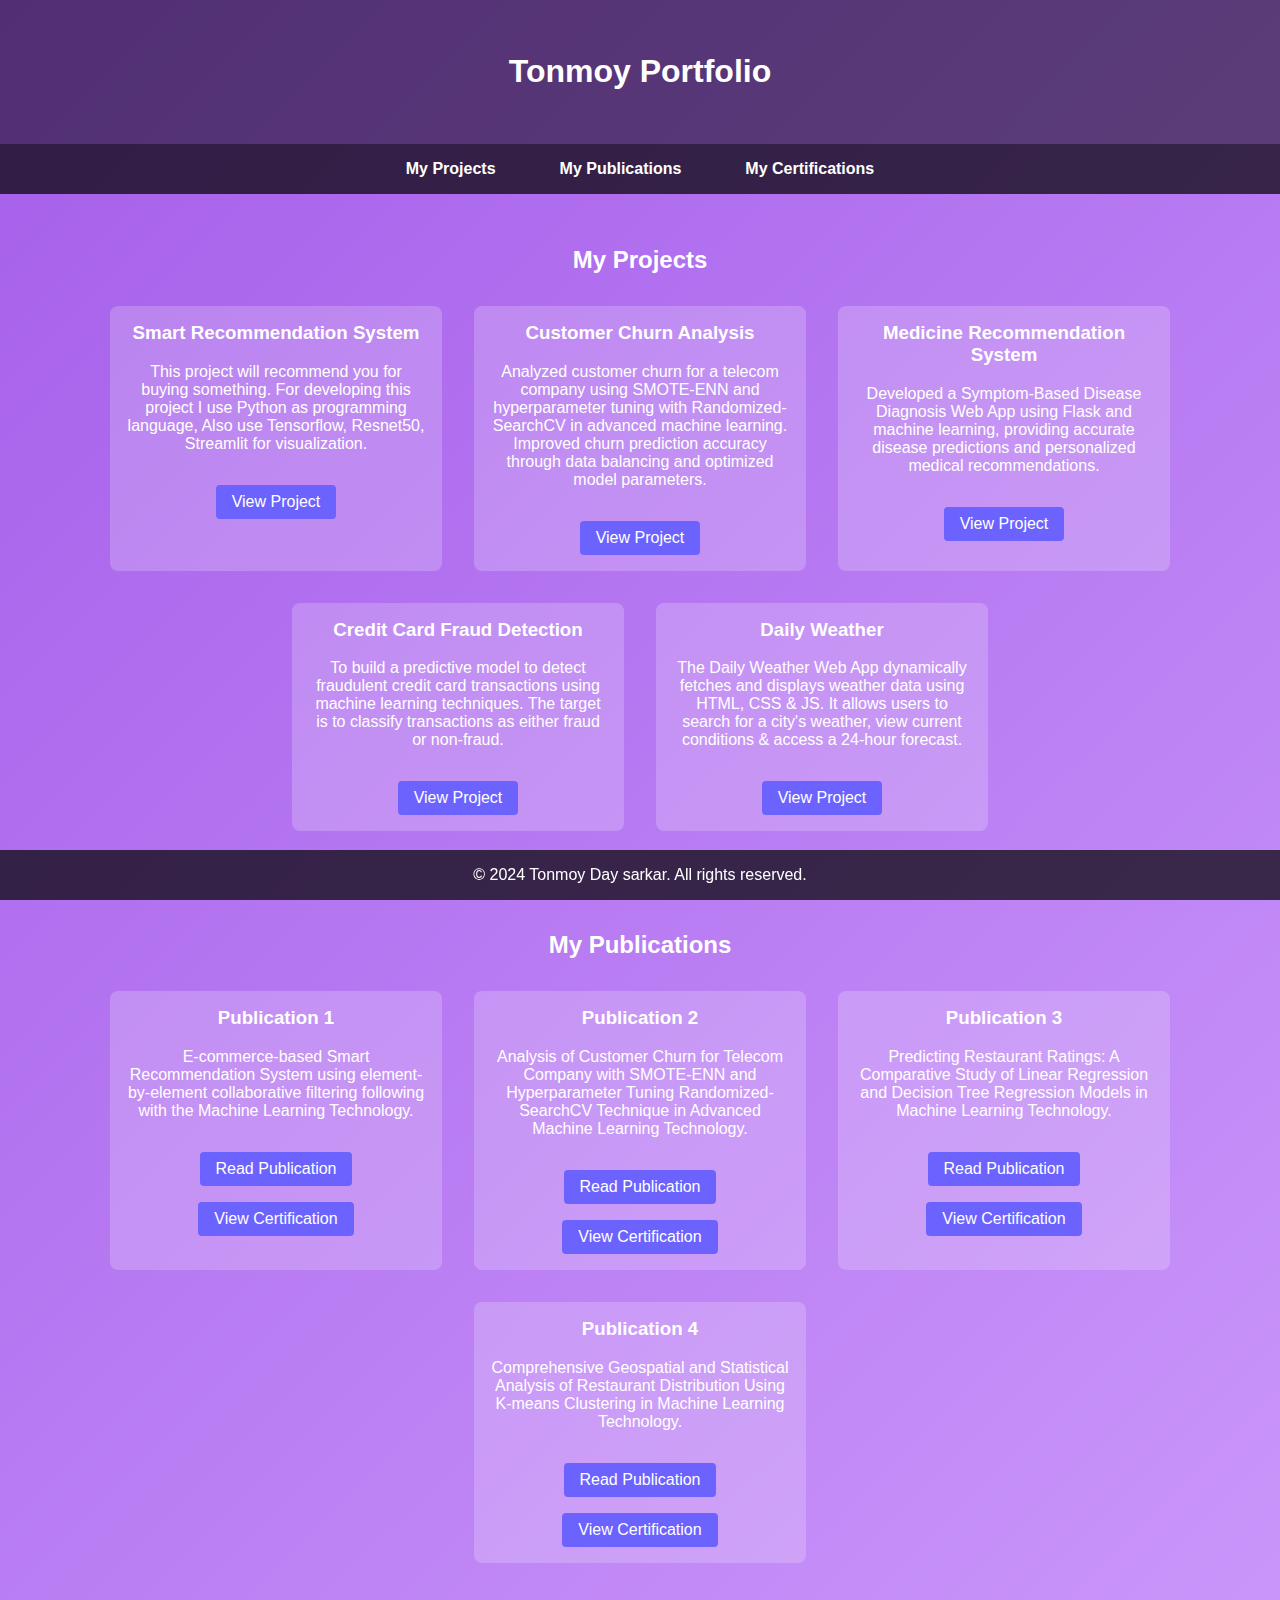
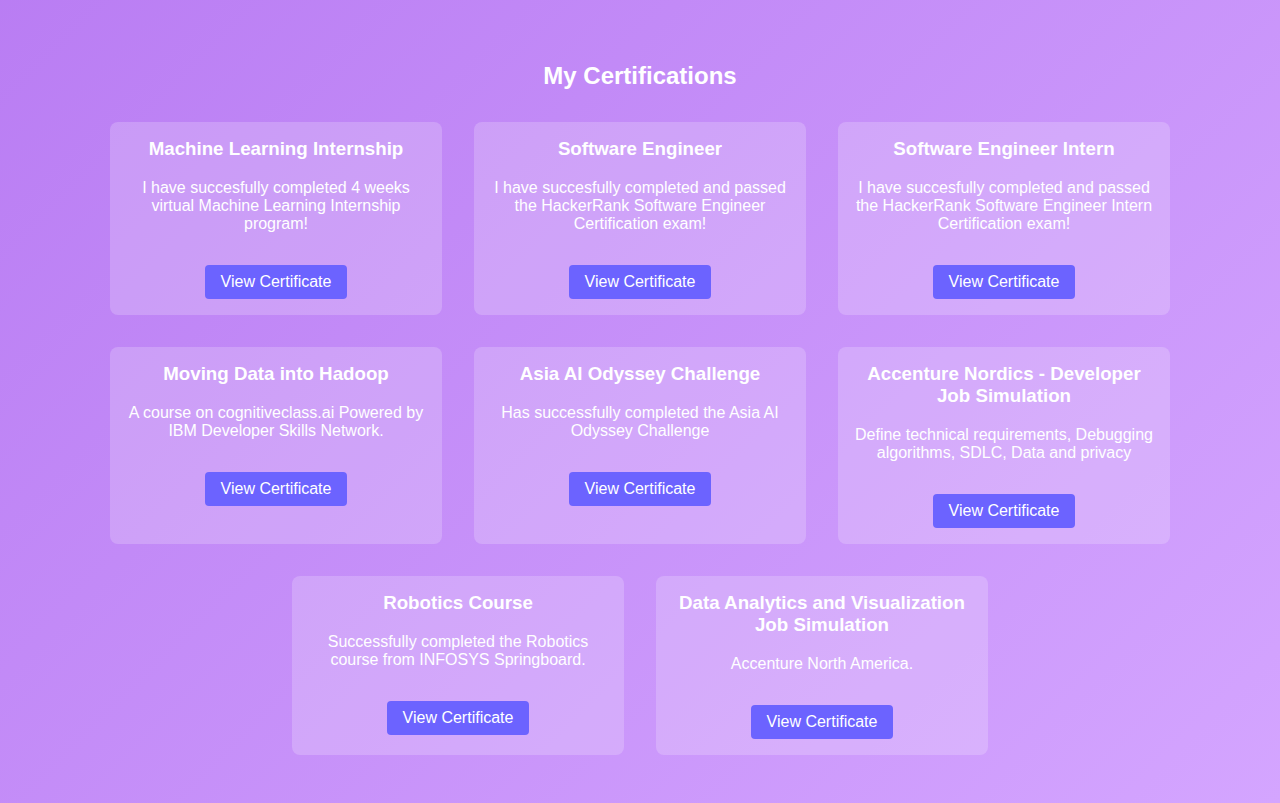
<file: portfolio.html>
<!DOCTYPE html>
<html lang="en">
<head>
    <meta charset="UTF-8">
    <meta name="viewport" content="width=device-width, initial-scale=1.0">
    <title>Tonmoy Portfolio</title>
    <link rel="stylesheet" href="portfolio.css">
</head>
<body>
    <header>
        <h1>Tonmoy Portfolio</h1>
    </header>
    <nav>
        <ul>
            <li><a href="#projects">My Projects</a></li>
            <li><a href="#publications">My Publications</a></li>
            <li><a href="#works">My Certifications</a></li>
        </ul>
    </nav>
    <section id="projects">
        <h2>My Projects</h2>
        <div class="content">
            <div class="card">
                <h3>Smart Recommendation System</h3>
                <p>This project will recommend you for buying something.
                    For developing this project I use Python as programming language,
                    Also use Tensorflow, Resnet50, Streamlit for visualization.
                </p>
                <a href="https://github.com/tonmoy7722/Recommendation-system">View Project</a>
            </div>
            <div class="card">
                <h3>Customer Churn Analysis</h3>
                <p>Analyzed customer churn for a telecom company using SMOTE-ENN and hyperparameter tuning with 
                    Randomized-SearchCV in advanced machine learning. Improved churn prediction accuracy through data 
                    balancing and optimized model parameters.
                    </p>
                <a href="https://github.com/tonmoy7722/Customer-Churn-Analysis">View Project</a>
            </div>
            <div class="card">
                <h3>Medicine Recommendation System</h3>
                <p>Developed a Symptom-Based Disease Diagnosis Web App using Flask and machine learning, providing 
                    accurate disease predictions and personalized medical recommendations.                    
                </p>
                <a href="https://github.com/tonmoy7722/Medicine-Recommendation">View Project</a>
            </div>
            <div class="card">
                <h3>Credit Card Fraud Detection</h3>
                <p>To build a predictive model to detect fraudulent credit card transactions using machine learning 
                    techniques. The target is to classify transactions as either fraud or non-fraud.                    
                </p>
                <a href="https://github.com/tonmoy7722/Credit-Card-Fraud-Detection-">View Project</a>
            </div>
            <div class="card">
                <h3>Daily Weather</h3>
                <p>The Daily Weather Web App dynamically fetches and displays weather data using HTML, CSS & JS. 
                    It allows users to search for a city's weather, view current conditions & access a 24-hour forecast.                 
                </p>
                <a href="https://tonmoy7722.github.io/Daily-Weather/">View Project</a>
            </div>
            <!-- Add more projects as needed -->
        </div>
    </section>
    <section id="publications">
        <h2>My Publications</h2>
        <div class="content">
            <div class="card">
                <h3>Publication 1</h3>
                <p>E-commerce-based Smart Recommendation System using element-by-element collaborative filtering 
                    following with the Machine Learning Technology.</p>
                <a href="https://doi.org/10.1109/IC3IoT60841.2024.10550386">Read Publication</a>
                <a href="https://drive.google.com/file/d/1f3Y5OvXfAxqFhL9gl_Lr0dFGa4Yi3OHX/view?usp=sharing">View Certification</a>
            </div>
            <div class="card">
                <h3>Publication 2</h3>
                <p>Analysis of Customer Churn for Telecom Company with SMOTE-ENN and Hyperparameter Tuning 
                    Randomized-SearchCV Technique in Advanced Machine Learning Technology.</p>
                <a href="https://doi.org/10.1109/APCI61480.2024.10617375">Read Publication</a>
                <a href="https://drive.google.com/file/d/1zZOvg9bv4dfAANJ3g1366yIJMD6at1Q4/view">View Certification</a>
            </div>
            <div class="card">
                <h3>Publication 3</h3>
                <p>Predicting Restaurant Ratings: A Comparative Study of Linear Regression and Decision Tree Regression Models in Machine Learning Technology.</p>
                <a href="https://doi.org/10.1109/AECE62803.2024.10911460">Read Publication</a>
                <a href="https://drive.google.com/file/d/1jNL0B0ABS_orJjM9Pc45A1iM1XmsFC1J/view?usp=sharing">View Certification</a>
            </div>
            <div class="card">
                <h3>Publication 4</h3>
                <p>Comprehensive Geospatial and Statistical Analysis of Restaurant Distribution Using K-means Clustering in Machine Learning Technology.</p>
                <a href="https://doi.org/10.1109/AECE62803.2024.10911593">Read Publication</a>
                <a href="https://drive.google.com/file/d/1nVI63rzls41SUwBL0LVX96RHgikXoe1V/view?usp=sharing">View Certification</a>
            </div>
            <!-- Add more publications as needed -->
        </div>
    </section>
    <section id="works">
        <h2>My Certifications</h2>
        <div class="content">
            <div class="card">
                <h3>Machine Learning Internship</h3>
                <p>I have succesfully completed 4 weeks virtual Machine Learning Internship program!</p>
                <a href="https://drive.google.com/file/d/1QX3dIMvQeTWWA29tBaU5X2jH2_u3ORxq/view">View Certificate</a>
            </div>
            <div class="card">
                <h3>Software Engineer</h3>
                <p>I have succesfully completed and passed the HackerRank Software Engineer Certification exam!</p>
                <a href="https://www.hackerrank.com/certificates/7416eb837540">View Certificate</a>
            </div>
            <div class="card">
                <h3>Software Engineer Intern</h3>
                <p>I have succesfully completed and passed the HackerRank Software Engineer Intern Certification exam!</p>
                <a href="https://www.hackerrank.com/certificates/48551555f7cc">View Certificate</a>
            </div>
            <div class="card">
                <h3>Moving Data into Hadoop</h3>
                <p>A course on cognitiveclass.ai
                    Powered by IBM Developer Skills Network.</p>
                <a href="https://courses.cognitiveclass.ai/certificates/ed38202ac9df4a7c95b93a0369f395ba">View Certificate</a>
            </div>
            <div class="card">
                <h3>Asia AI Odyssey Challenge</h3>
                <p>Has successfully completed the
                    Asia AI Odyssey Challenge</p>
                <a href="https://drive.google.com/file/d/1mrgmtjXotyGdHWH8LbbZrf9HmKLjm8u1/view?usp=sharing">View Certificate</a>
            </div>
            <div class="card">
                <h3>Accenture Nordics - Developer Job Simulation</h3>
                <p> Define technical requirements,
                    Debugging algorithms, SDLC,
                    Data and privacy</p>
                <a href="https://forage-uploads-prod.s3.amazonaws.com/completion-certificates/Accenture%20Nordics/PxenP4rHNE6Bh4nQz_Accenture%20Nordics_ERvWEyZ6o8dnoo88E_1716322878068_completion_certificate.pdf">View Certificate</a>
            </div>
            <div class="card">
                <h3>Robotics Course</h3>
                <p>Successfully completed the Robotics course from INFOSYS Springboard.</p>
                <a href="https://drive.google.com/file/d/1qy3S0WkRmF9bp1i2DU6eYAQRf-ii2JJA/view?usp=sharing">View Certificate</a>
            </div>
        <div class="card">
            <h3>Data Analytics and Visualization Job Simulation</h3>
            <p>Accenture North America.</p>
            <a href="https://forage-uploads-prod.s3.amazonaws.com/completion-certificates/Accenture%20North%20America/hzmoNKtzvAzXsEqx8_Accenture%20North%20America_ERvWEyZ6o8dnoo88E_1688894373901_completion_certificate.pdf">View Certificate</a>
        </div>

        <!-- Add more works as needed -->
    </div>
    </section>
    <footer>
        <p>&copy; 2024 Tonmoy Day sarkar. All rights reserved.</p>
    </footer>
    <script>
        document.addEventListener('DOMContentLoaded', () => {
        // JavaScript code can go here if needed in the future
         });
    </script>
</body>
</html>
</file>
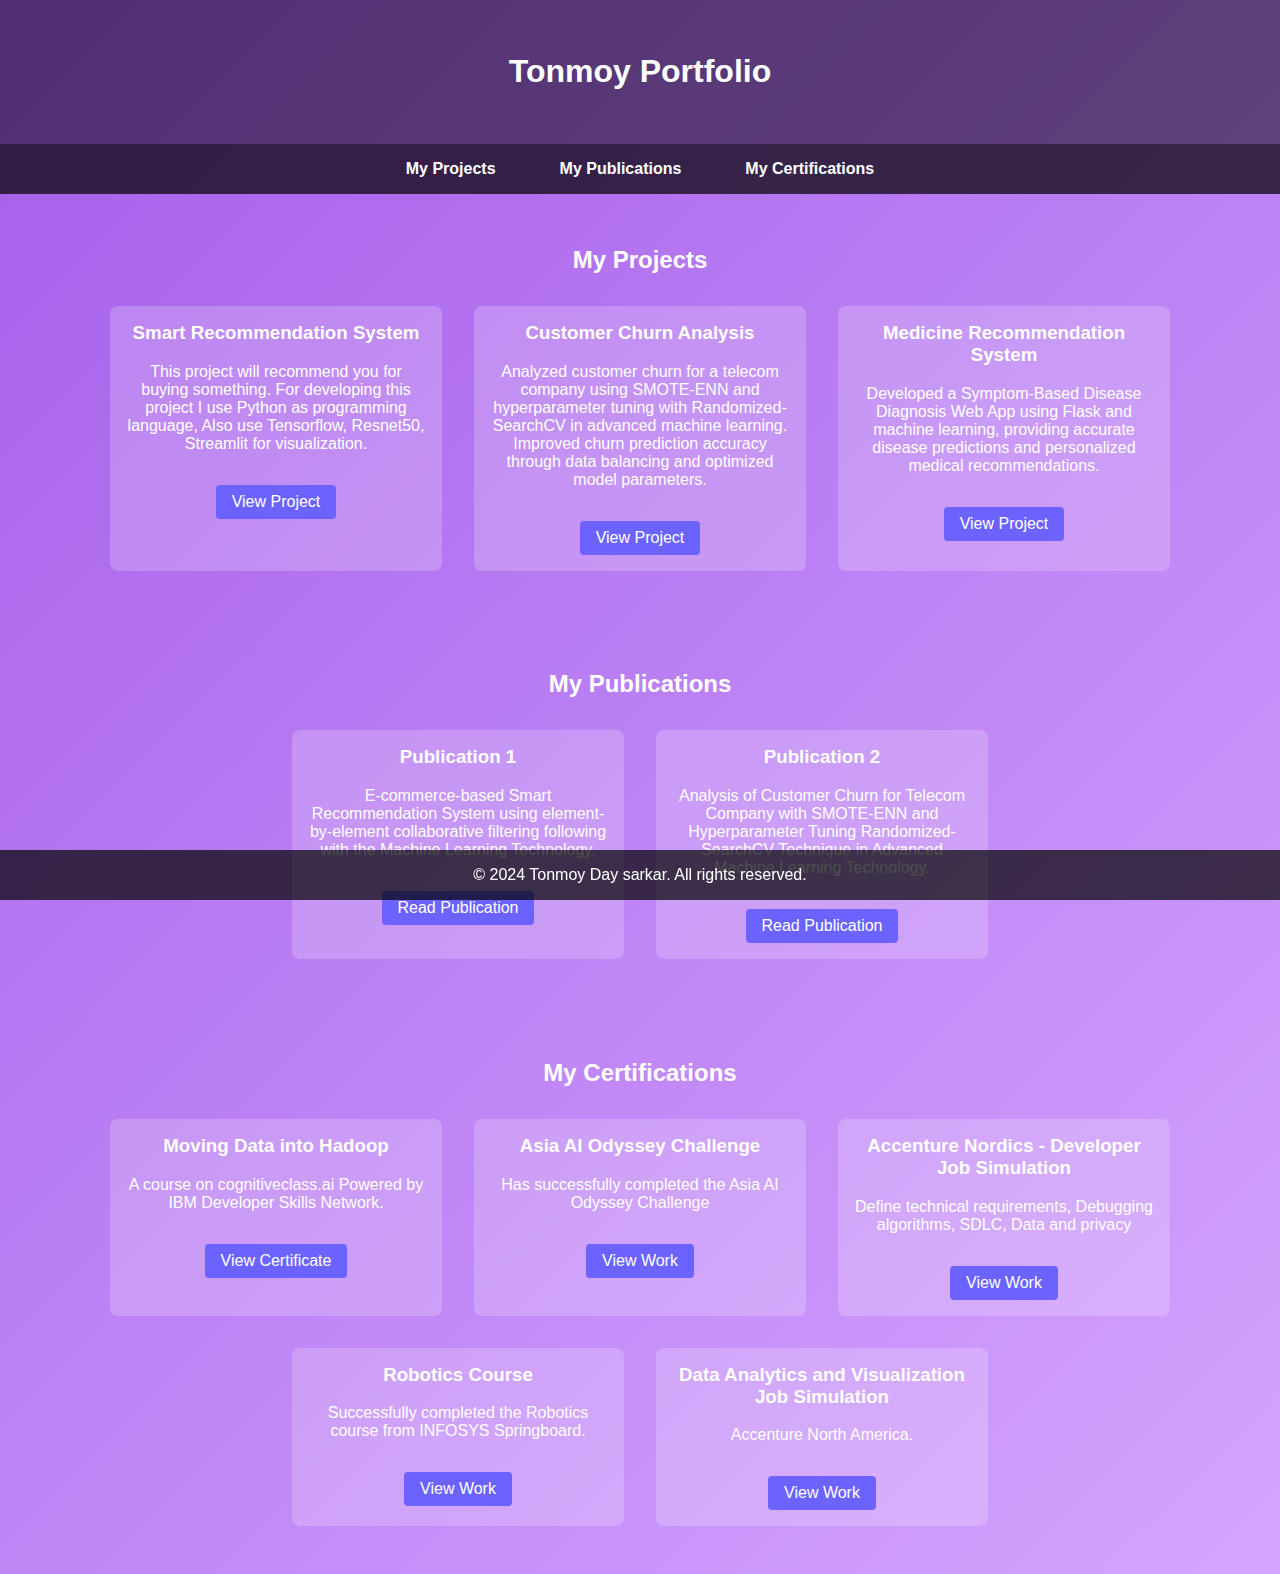
<file: portfolio/portfolio.html>
<!DOCTYPE html>
<html lang="en">
<head>
    <meta charset="UTF-8">
    <meta name="viewport" content="width=device-width, initial-scale=1.0">
    <title>Tonmoy Portfolio</title>
    <link rel="stylesheet" href="portfolio.css">
</head>
<body>
    <header>
        <h1>Tonmoy Portfolio</h1>
    </header>
    <nav>
        <ul>
            <li><a href="#projects">My Projects</a></li>
            <li><a href="#publications">My Publications</a></li>
            <li><a href="#works">My Certifications</a></li>
        </ul>
    </nav>
    <section id="projects">
        <h2>My Projects</h2>
        <div class="content">
            <div class="card">
                <h3>Smart Recommendation System</h3>
                <p>This project will recommend you for buying something.
                    For developing this project I use Python as programming language,
                    Also use Tensorflow, Resnet50, Streamlit for visualization.
                </p>
                <a href="https://github.com/tonmoy7722/Recommendation-system">View Project</a>
            </div>
            <div class="card">
                <h3>Customer Churn Analysis</h3>
                <p>Analyzed customer churn for a telecom company using SMOTE-ENN and hyperparameter tuning with 
                    Randomized-SearchCV in advanced machine learning. Improved churn prediction accuracy through data 
                    balancing and optimized model parameters.
                    </p>
                <a href="https://github.com/tonmoy7722/Customer-Churn-Analysis">View Project</a>
            </div>
            <div class="card">
                <h3>Medicine Recommendation System</h3>
                <p>Developed a Symptom-Based Disease Diagnosis Web App using Flask and machine learning, providing 
                    accurate disease predictions and personalized medical recommendations.                    
                </p>
                <a href="https://github.com/tonmoy7722/Health-Care-Center">View Project</a>
            </div>
            <!-- Add more projects as needed -->
        </div>
    </section>
    <section id="publications">
        <h2>My Publications</h2>
        <div class="content">
            <div class="card">
                <h3>Publication 1</h3>
                <p>E-commerce-based Smart Recommendation System using element-by-element collaborative filtering 
                    following with the Machine Learning Technology.</p>
                <a href="https://doi.org/10.1109/IC3IoT60841.2024.10550386">Read Publication</a>
            </div>
            <div class="card">
                <h3>Publication 2</h3>
                <p>Analysis of Customer Churn for Telecom Company with SMOTE-ENN and Hyperparameter Tuning 
                    Randomized-SearchCV Technique in Advanced Machine Learning Technology.</p>
                <a href="#">Read Publication</a>
            </div>
            <!-- Add more publications as needed -->
        </div>
    </section>
    <section id="works">
        <h2>My Certifications</h2>
        <div class="content">
            <div class="card">
                <h3>Moving Data into Hadoop</h3>
                <p>A course on cognitiveclass.ai
                    Powered by IBM Developer Skills Network.</p>
                <a href="https://courses.cognitiveclass.ai/certificates/ed38202ac9df4a7c95b93a0369f395ba">View Certificate</a>
            </div>
            <div class="card">
                <h3>Asia AI Odyssey Challenge</h3>
                <p>Has successfully completed the
                    Asia AI Odyssey Challenge</p>
                <a href="https://drive.google.com/file/d/1mrgmtjXotyGdHWH8LbbZrf9HmKLjm8u1/view?usp=sharing">View Work</a>
            </div>
            <div class="card">
                <h3>Accenture Nordics - Developer Job Simulation</h3>
                <p> Define technical requirements,
                    Debugging algorithms, SDLC,
                    Data and privacy</p>
                <a href="https://forage-uploads-prod.s3.amazonaws.com/completion-certificates/Accenture%20Nordics/PxenP4rHNE6Bh4nQz_Accenture%20Nordics_ERvWEyZ6o8dnoo88E_1716322878068_completion_certificate.pdf">View Work</a>
            </div>
            <div class="card">
                <h3>Robotics Course</h3>
                <p>Successfully completed the Robotics course from INFOSYS Springboard.</p>
                <a href="https://drive.google.com/file/d/1qy3S0WkRmF9bp1i2DU6eYAQRf-ii2JJA/view?usp=sharing">View Work</a>
            </div>
        <div class="card">
            <h3>Data Analytics and Visualization Job Simulation</h3>
            <p>Accenture North America.</p>
            <a href="https://forage-uploads-prod.s3.amazonaws.com/completion-certificates/Accenture%20North%20America/hzmoNKtzvAzXsEqx8_Accenture%20North%20America_ERvWEyZ6o8dnoo88E_1688894373901_completion_certificate.pdf">View Work</a>
        </div>
        <!-- Add more works as needed -->
    </div>
    </section>
    <footer>
        <p>&copy; 2024 Tonmoy Day sarkar. All rights reserved.</p>
    </footer>
    <script>
        document.addEventListener('DOMContentLoaded', () => {
        // JavaScript code can go here if needed in the future
         });
    </script>
</body>
</html>
</file>
<file: portfolio.css>
body {
    font-family: Arial, sans-serif;
    margin: 0;
    padding: 0;
    background: linear-gradient(135deg, #a55eea, #d4a5ff);
    color: #fff;
}

header {
    text-align: center;
    padding: 2rem 0;
    background-color: rgba(0, 0, 0, 0.5);
}

nav ul {
    list-style: none;
    padding: 0;
    display: flex;
    justify-content: center;
    background-color: rgba(0, 0, 0, 0.7);
    margin: 0;
}

nav ul li {
    margin: 0 1rem;
}

nav ul li a {
    text-decoration: none;
    color: #fff;
    font-weight: bold;
    padding: 1rem;
    display: block;
}

section {
    padding: 2rem 1rem;
}

h2 {
    text-align: center;
    margin-bottom: 1rem;
}

.content {
    display: flex;
    flex-wrap: wrap;
    justify-content: center;
}

.card {
    background-color: rgba(255, 255, 255, 0.2);
    border-radius: 8px;
    margin: 1rem;
    padding: 1rem;
    width: 300px;
    text-align: center;
}

.card h3 {
    margin-top: 0;
}

.card a {
    text-decoration: none;
    color: #fff;
    background-color: #6c63ff;
    padding: 0.5rem 1rem;
    border-radius: 4px;
    display: inline-block;
    margin-top: 1rem;
}

.card a:hover {
    background-color: #5145cd;
}

footer {
    text-align: center;
    padding: 0rem 0;
    background-color: rgba(0, 0, 0, 0.7);
    position: fixed;
    width: 100%;
    bottom: 0;
}
</file>
<file: portfolio/portfolio.css>
body {
    font-family: Arial, sans-serif;
    margin: 0;
    padding: 0;
    background: linear-gradient(135deg, #a55eea, #d4a5ff);
    color: #fff;
}

header {
    text-align: center;
    padding: 2rem 0;
    background-color: rgba(0, 0, 0, 0.5);
}

nav ul {
    list-style: none;
    padding: 0;
    display: flex;
    justify-content: center;
    background-color: rgba(0, 0, 0, 0.7);
    margin: 0;
}

nav ul li {
    margin: 0 1rem;
}

nav ul li a {
    text-decoration: none;
    color: #fff;
    font-weight: bold;
    padding: 1rem;
    display: block;
}

section {
    padding: 2rem 1rem;
}

h2 {
    text-align: center;
    margin-bottom: 1rem;
}

.content {
    display: flex;
    flex-wrap: wrap;
    justify-content: center;
}

.card {
    background-color: rgba(255, 255, 255, 0.2);
    border-radius: 8px;
    margin: 1rem;
    padding: 1rem;
    width: 300px;
    text-align: center;
}

.card h3 {
    margin-top: 0;
}

.card a {
    text-decoration: none;
    color: #fff;
    background-color: #6c63ff;
    padding: 0.5rem 1rem;
    border-radius: 4px;
    display: inline-block;
    margin-top: 1rem;
}

.card a:hover {
    background-color: #5145cd;
}

footer {
    text-align: center;
    padding: 0rem 0;
    background-color: rgba(0, 0, 0, 0.7);
    position: fixed;
    width: 100%;
    bottom: 0;
}
</file>
